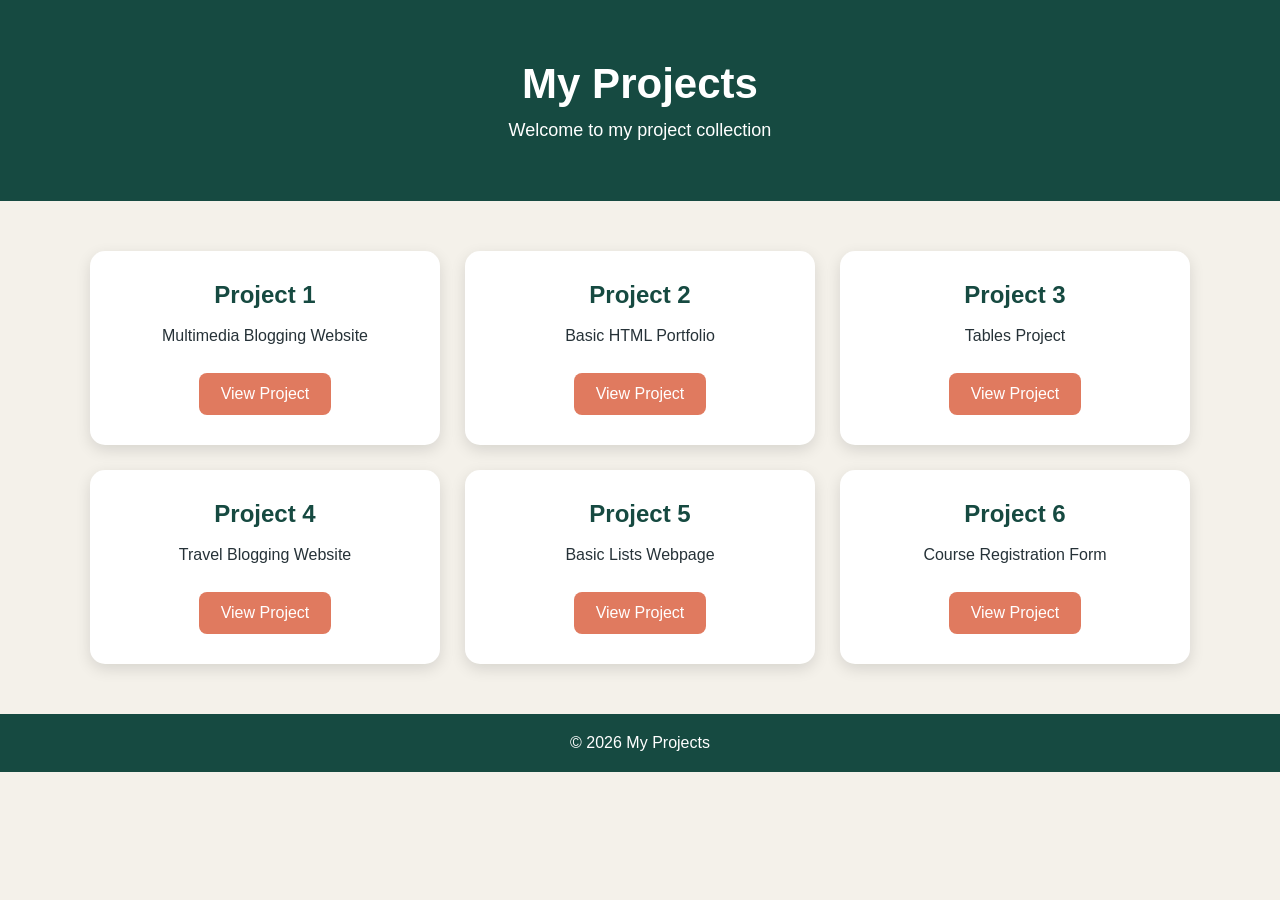
<file: index.html>
<!DOCTYPE html>
<html lang="en">
<head>
    <meta charset="UTF-8">
    <meta name="viewport" content="width=device-width, initial-scale=1.0">
    <title>My Projects</title>

    <link rel="stylesheet" href="style.css">
</head>

<body>

    <header>
        <h1>My Projects</h1>
        <p>Welcome to my project collection</p>
    </header>

    <main>

        <section class="projects">

            <div class="project-card">
                <h2>Project 1</h2>
                <p>Multimedia Blogging Website</p>
                <a href="PROJECT1/index.html">View Project</a>
            </div>

            <div class="project-card">
                <h2>Project 2</h2>
                <p>Basic HTML Portfolio</p>
                <a href="PROJECT2/index.html">View Project</a>
            </div>

            <div class="project-card">
                <h2>Project 3</h2>
                <p>Tables Project</p>
                <a href="PROJECT3/index.html">View Project</a>
            </div>

            <div class="project-card">
                <h2>Project 4</h2>
                <p>Travel Blogging Website</p>
                <a href="Project4/index.html">View Project</a>
            </div>

            <div class="project-card">
                <h2>Project 5</h2>
                <p>Basic Lists Webpage</p>
                <a href="PROJECT5/index.html">View Project</a>
            </div>

            <div class="project-card">
                <h2>Project 6</h2>
                <p>Course Registration Form</p>
                <a href="PROJECT6/index.html">View Project</a>
            </div>

        </section>

    </main>

    <footer>
        <p>© 2026 My Projects</p>
    </footer>

</body>
</html>
</file>
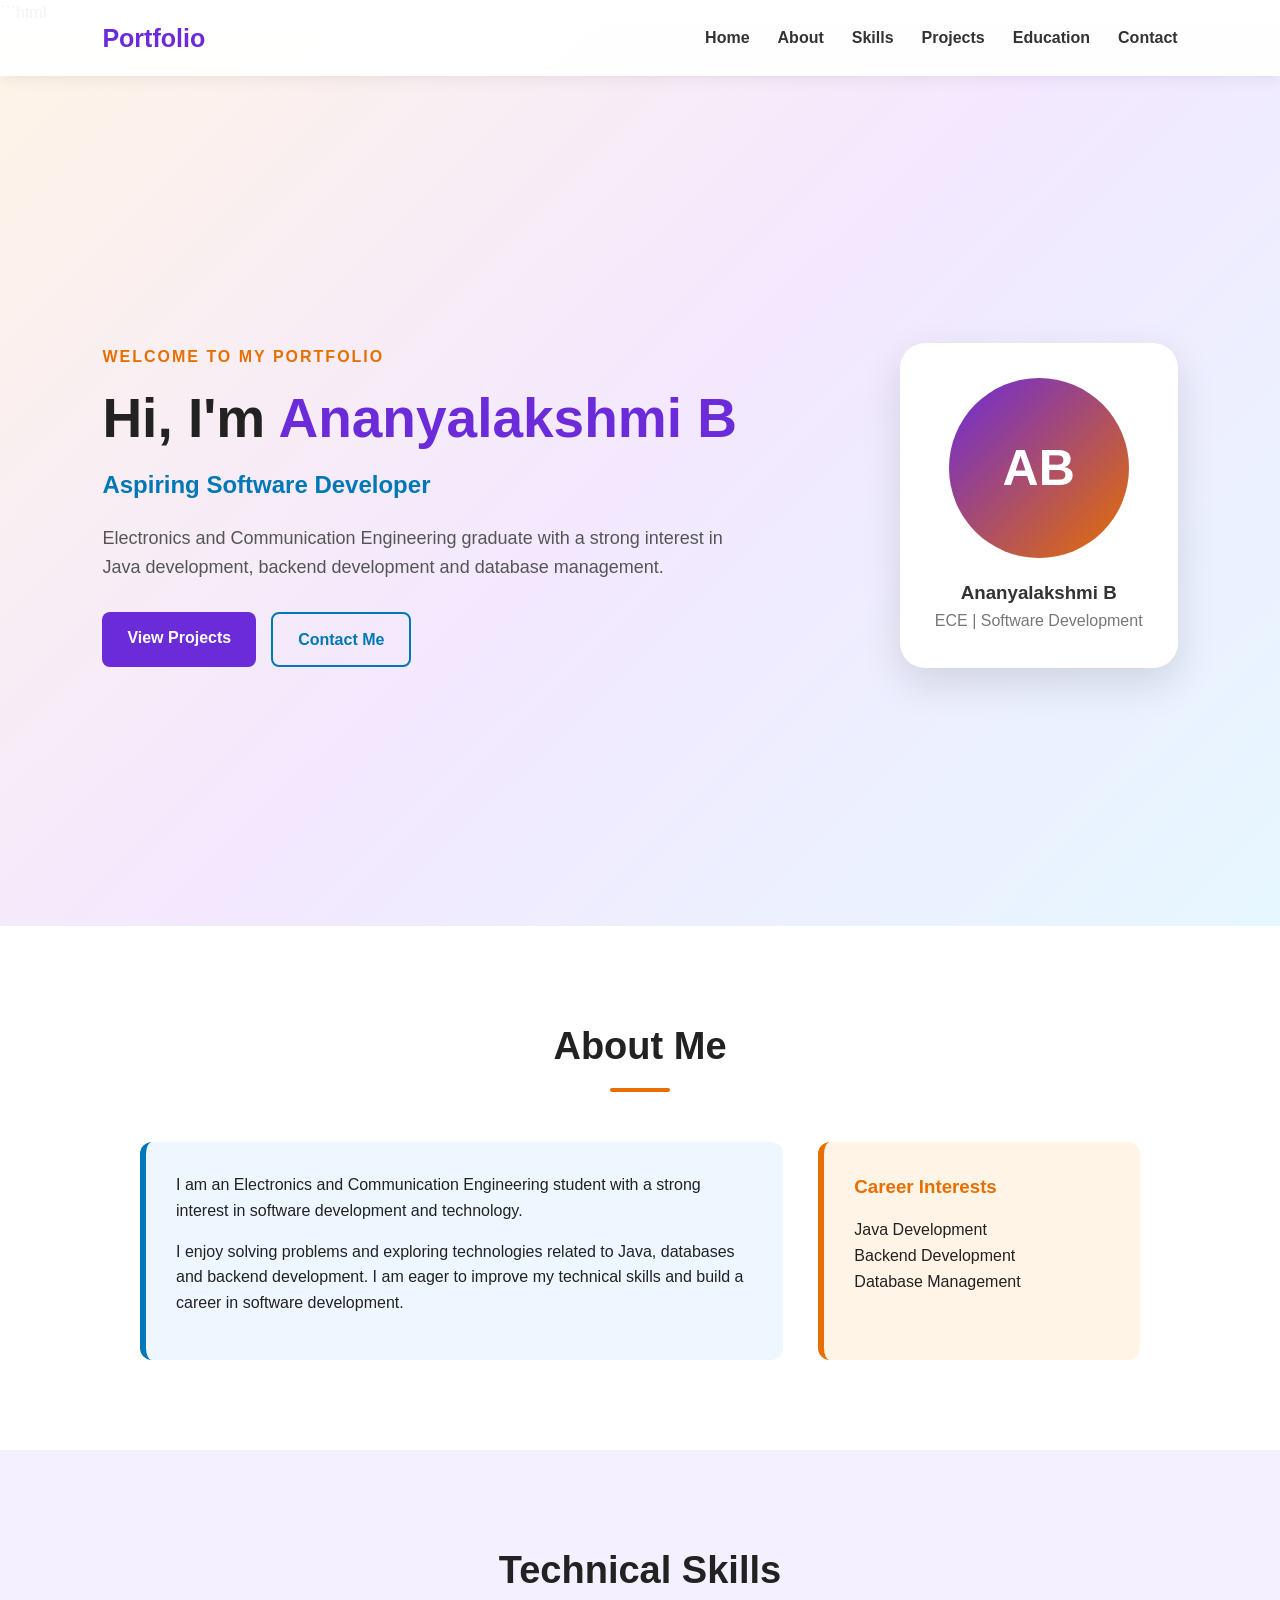
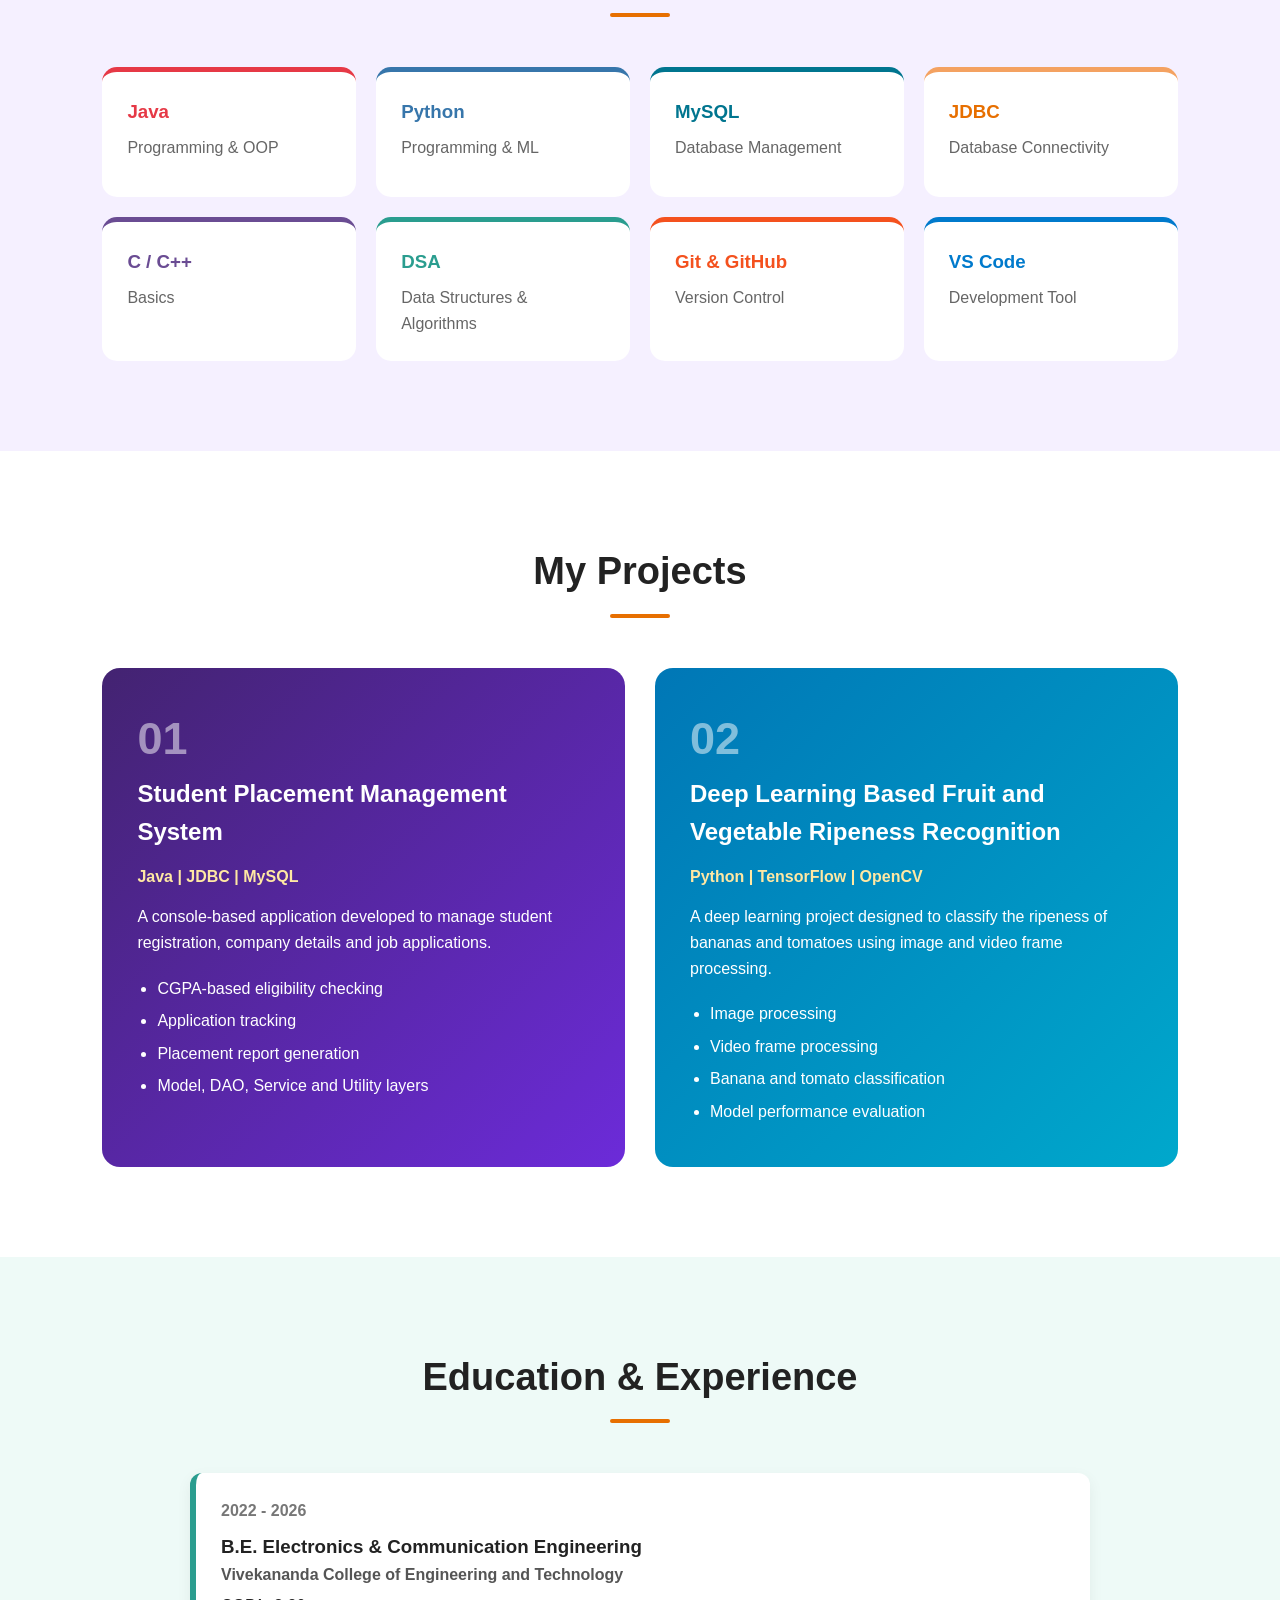
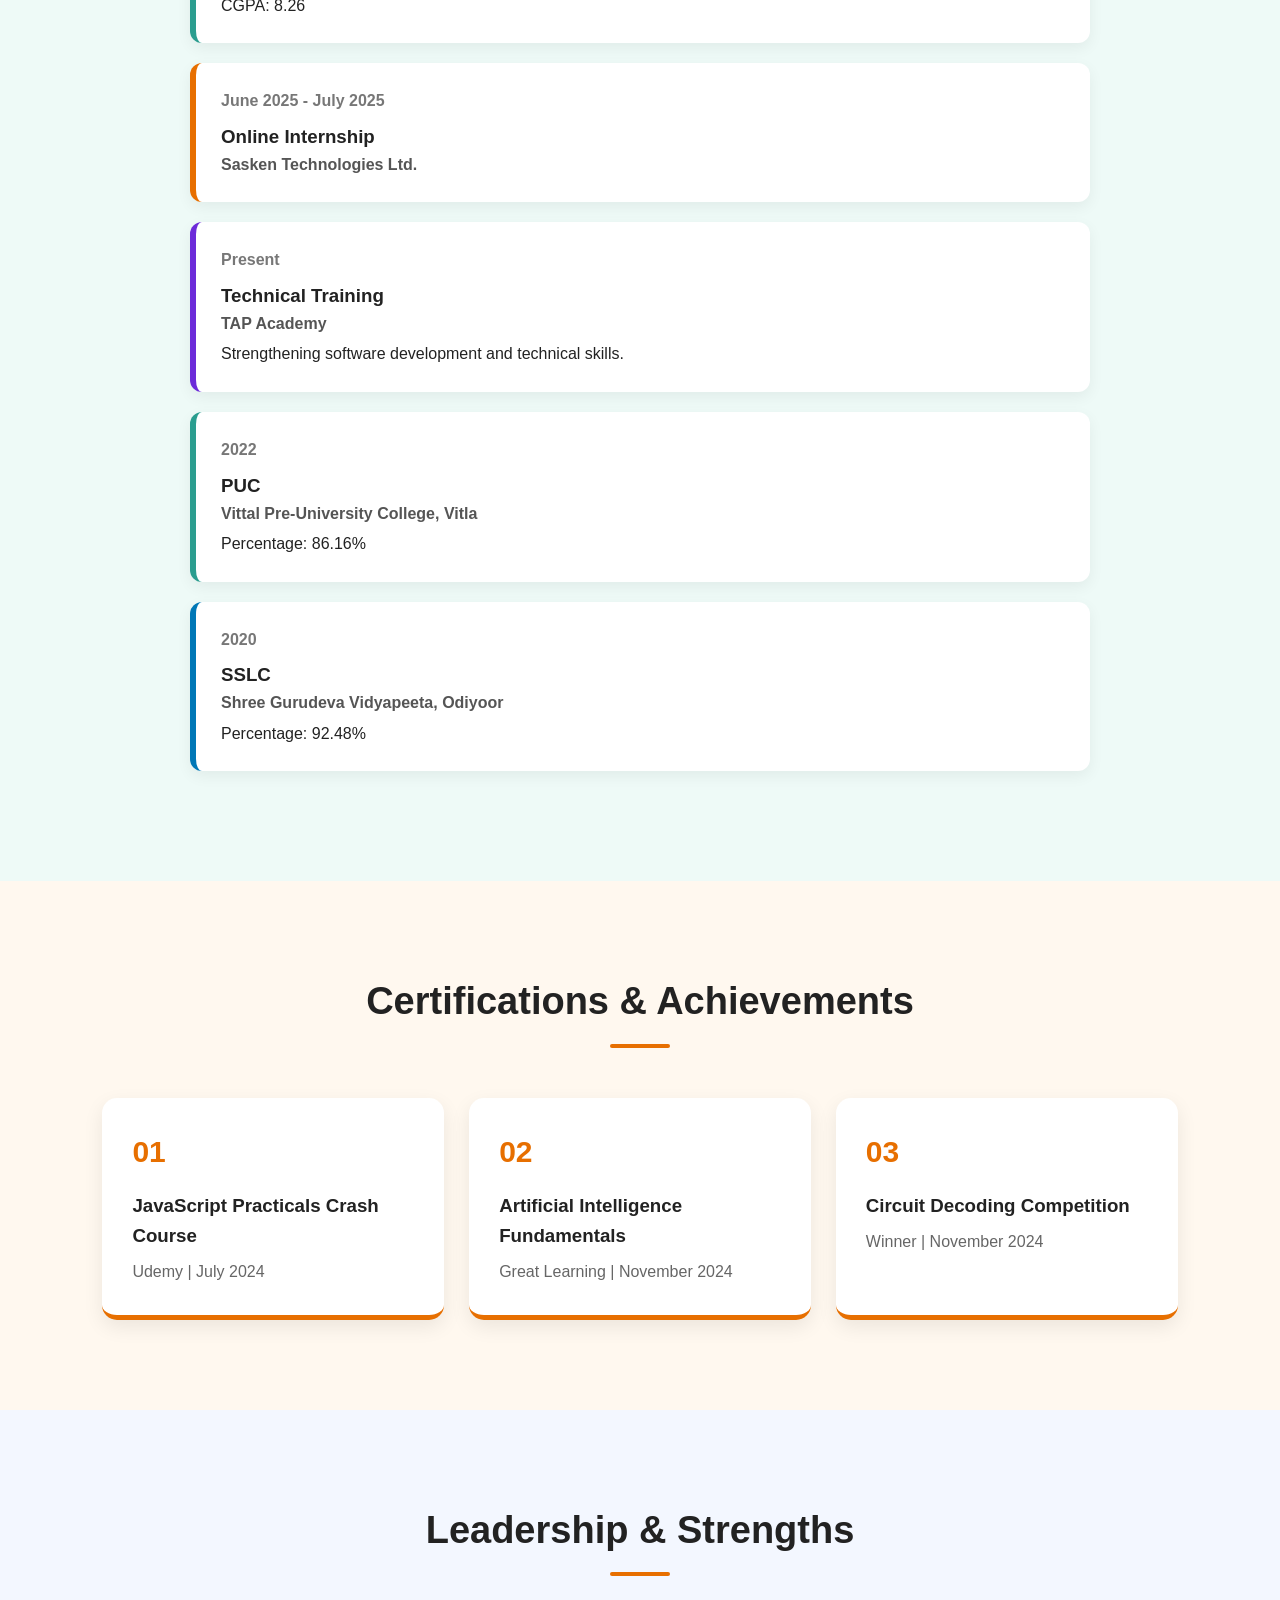
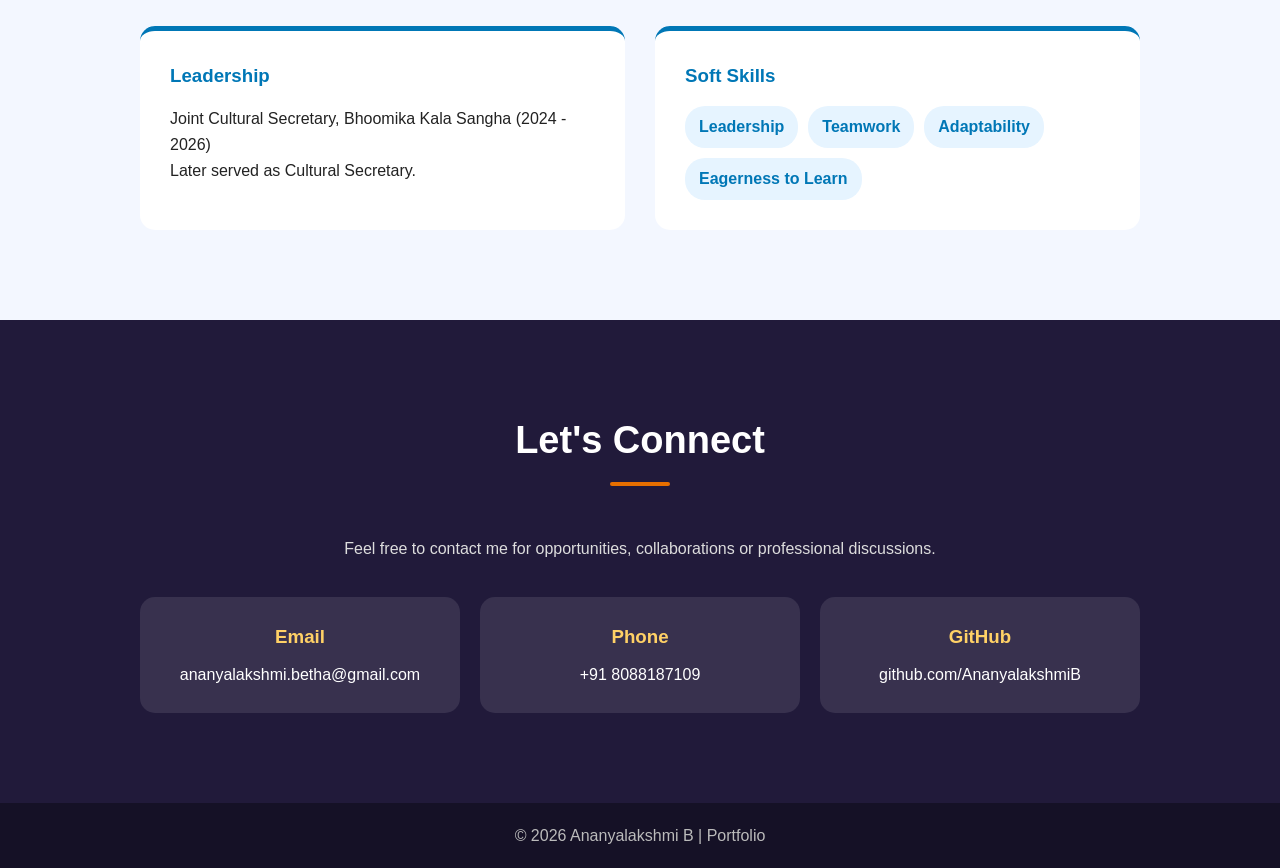
<file: PROJECT2/index.html>
```html
<!DOCTYPE html>
<html lang="en">
<head>
    <meta charset="UTF-8">
    <meta name="viewport" content="width=device-width, initial-scale=1.0">

    <title>Ananyalakshmi B | Portfolio</title>

    <!-- External CSS -->
    <link rel="stylesheet" href="styles.css">
</head>

<body>

    <!-- Navigation Bar -->
    <header>
        <nav class="navbar">
            <div class="logo">Portfolio</div>

            <ul class="nav-links">
                <li><a href="#home">Home</a></li>
                <li><a href="#about">About</a></li>
                <li><a href="#skills">Skills</a></li>
                <li><a href="#projects">Projects</a></li>
                <li><a href="#education">Education</a></li>
                <li><a href="#contact">Contact</a></li>
            </ul>
        </nav>
    </header>


    <!-- Home Section -->
    <section id="home" class="hero">

        <div class="hero-content">

            <p class="welcome">WELCOME TO MY PORTFOLIO</p>

            <h1>
                Hi, I'm <span>Ananyalakshmi B</span>
            </h1>

            <h2>Aspiring Software Developer</h2>

            <p>
                Electronics and Communication Engineering graduate with
                a strong interest in Java development, backend development
                and database management.
            </p>

            <div class="hero-buttons">
                <a href="#projects" class="btn primary-btn">View Projects</a>
                <a href="#contact" class="btn secondary-btn">Contact Me</a>
            </div>

        </div>

        <div class="profile-card">
            <div class="profile-circle">
                AB
            </div>
            <h3>Ananyalakshmi B</h3>
            <p>ECE | Software Development</p>
        </div>

    </section>


    <!-- About Section -->
    <section id="about" class="section about-section">

        <h2 class="section-title">About Me</h2>

        <div class="about-container">

            <div class="about-text">
                <p>
                    I am an Electronics and Communication Engineering student
                    with a strong interest in software development and
                    technology.
                </p>

                <p>
                    I enjoy solving problems and exploring technologies
                    related to Java, databases and backend development.
                    I am eager to improve my technical skills and build
                    a career in software development.
                </p>
            </div>

            <div class="about-box">
                <h3>Career Interests</h3>

                <p>Java Development</p>
                <p>Backend Development</p>
                <p>Database Management</p>
            </div>

        </div>

    </section>


    <!-- Skills Section -->
    <section id="skills" class="section skills-section">

        <h2 class="section-title">Technical Skills</h2>

        <div class="skills-container">

            <div class="skill-card java">
                <h3>Java</h3>
                <p>Programming & OOP</p>
            </div>

            <div class="skill-card python">
                <h3>Python</h3>
                <p>Programming & ML</p>
            </div>

            <div class="skill-card mysql">
                <h3>MySQL</h3>
                <p>Database Management</p>
            </div>

            <div class="skill-card jdbc">
                <h3>JDBC</h3>
                <p>Database Connectivity</p>
            </div>

            <div class="skill-card cpp">
                <h3>C / C++</h3>
                <p>Basics</p>
            </div>

            <div class="skill-card dsa">
                <h3>DSA</h3>
                <p>Data Structures & Algorithms</p>
            </div>

            <div class="skill-card git">
                <h3>Git & GitHub</h3>
                <p>Version Control</p>
            </div>

            <div class="skill-card vscode">
                <h3>VS Code</h3>
                <p>Development Tool</p>
            </div>

        </div>

    </section>


    <!-- Projects Section -->
    <section id="projects" class="section projects-section">

        <h2 class="section-title">My Projects</h2>

        <div class="projects-container">

            <!-- Project 1 -->
            <div class="project-card project-one">

                <div class="project-number">01</div>

                <h3>Student Placement Management System</h3>

                <p class="tech">
                    Java | JDBC | MySQL
                </p>

                <p>
                    A console-based application developed to manage
                    student registration, company details and job
                    applications.
                </p>

                <ul>
                    <li>CGPA-based eligibility checking</li>
                    <li>Application tracking</li>
                    <li>Placement report generation</li>
                    <li>Model, DAO, Service and Utility layers</li>
                </ul>

            </div>


            <!-- Project 2 -->
            <div class="project-card project-two">

                <div class="project-number">02</div>

                <h3>
                    Deep Learning Based Fruit and Vegetable
                    Ripeness Recognition
                </h3>

                <p class="tech">
                    Python | TensorFlow | OpenCV
                </p>

                <p>
                    A deep learning project designed to classify the
                    ripeness of bananas and tomatoes using image and
                    video frame processing.
                </p>

                <ul>
                    <li>Image processing</li>
                    <li>Video frame processing</li>
                    <li>Banana and tomato classification</li>
                    <li>Model performance evaluation</li>
                </ul>

            </div>

        </div>

    </section>


    <!-- Education & Experience -->
    <section id="education" class="section education-section">

        <h2 class="section-title">Education & Experience</h2>

        <div class="timeline">

            <div class="timeline-item education">
                <span>2022 - 2026</span>
                <h3>B.E. Electronics & Communication Engineering</h3>
                <h4>Vivekananda College of Engineering and Technology</h4>
                <p>CGPA: 8.26</p>
            </div>

            <div class="timeline-item internship">
                <span>June 2025 - July 2025</span>
                <h3>Online Internship</h3>
                <h4>Sasken Technologies Ltd.</h4>
            </div>

            <div class="timeline-item training">
                <span>Present</span>
                <h3>Technical Training</h3>
                <h4>TAP Academy</h4>
                <p>
                    Strengthening software development and technical skills.
                </p>
            </div>

            <div class="timeline-item education">
                <span>2022</span>
                <h3>PUC</h3>
                <h4>Vittal Pre-University College, Vitla</h4>
                <p>Percentage: 86.16%</p>
            </div>

            <div class="timeline-item school">
                <span>2020</span>
                <h3>SSLC</h3>
                <h4>Shree Gurudeva Vidyapeeta, Odiyoor</h4>
                <p>Percentage: 92.48%</p>
            </div>

        </div>

    </section>


    <!-- Certifications -->
    <section class="section certifications-section">

        <h2 class="section-title">Certifications & Achievements</h2>

        <div class="cert-container">

            <div class="cert-card">
                <span>01</span>
                <h3>JavaScript Practicals Crash Course</h3>
                <p>Udemy | July 2024</p>
            </div>

            <div class="cert-card">
                <span>02</span>
                <h3>Artificial Intelligence Fundamentals</h3>
                <p>Great Learning | November 2024</p>
            </div>

            <div class="cert-card">
                <span>03</span>
                <h3>Circuit Decoding Competition</h3>
                <p>Winner | November 2024</p>
            </div>

        </div>

    </section>


    <!-- Leadership -->
    <section class="section leadership-section">

        <h2 class="section-title">Leadership & Strengths</h2>

        <div class="leadership-container">

            <div class="leadership-box">
                <h3>Leadership</h3>
                <p>
                    Joint Cultural Secretary, Bhoomika Kala Sangha
                    (2024 - 2026)
                </p>
                <p>
                    Later served as Cultural Secretary.
                </p>
            </div>

            <div class="leadership-box">
                <h3>Soft Skills</h3>

                <div class="soft-skills">
                    <span>Leadership</span>
                    <span>Teamwork</span>
                    <span>Adaptability</span>
                    <span>Eagerness to Learn</span>
                </div>
            </div>

        </div>

    </section>


    <!-- Contact -->
    <section id="contact" class="section contact-section">

        <h2 class="section-title">Let's Connect</h2>

        <p>
            Feel free to contact me for opportunities, collaborations
            or professional discussions.
        </p>

        <div class="contact-container">

            <div class="contact-card">
                <h3>Email</h3>
                <a href="mailto:ananyalakshmi.betha@gmail.com">
                    ananyalakshmi.betha@gmail.com
                </a>
            </div>

            <div class="contact-card">
                <h3>Phone</h3>
                <a href="tel:+918088187109">
                    +91 8088187109
                </a>
            </div>

            <div class="contact-card">
                <h3>GitHub</h3>
                <a href="https://github.com/AnanyalakshmiB" target="_blank">
                    github.com/AnanyalakshmiB
                </a>
            </div>

        </div>

    </section>


    <!-- Footer -->
    <footer>
        <p>
            © 2026 Ananyalakshmi B | Portfolio
        </p>
    </footer>

</body>
</html>
</file>
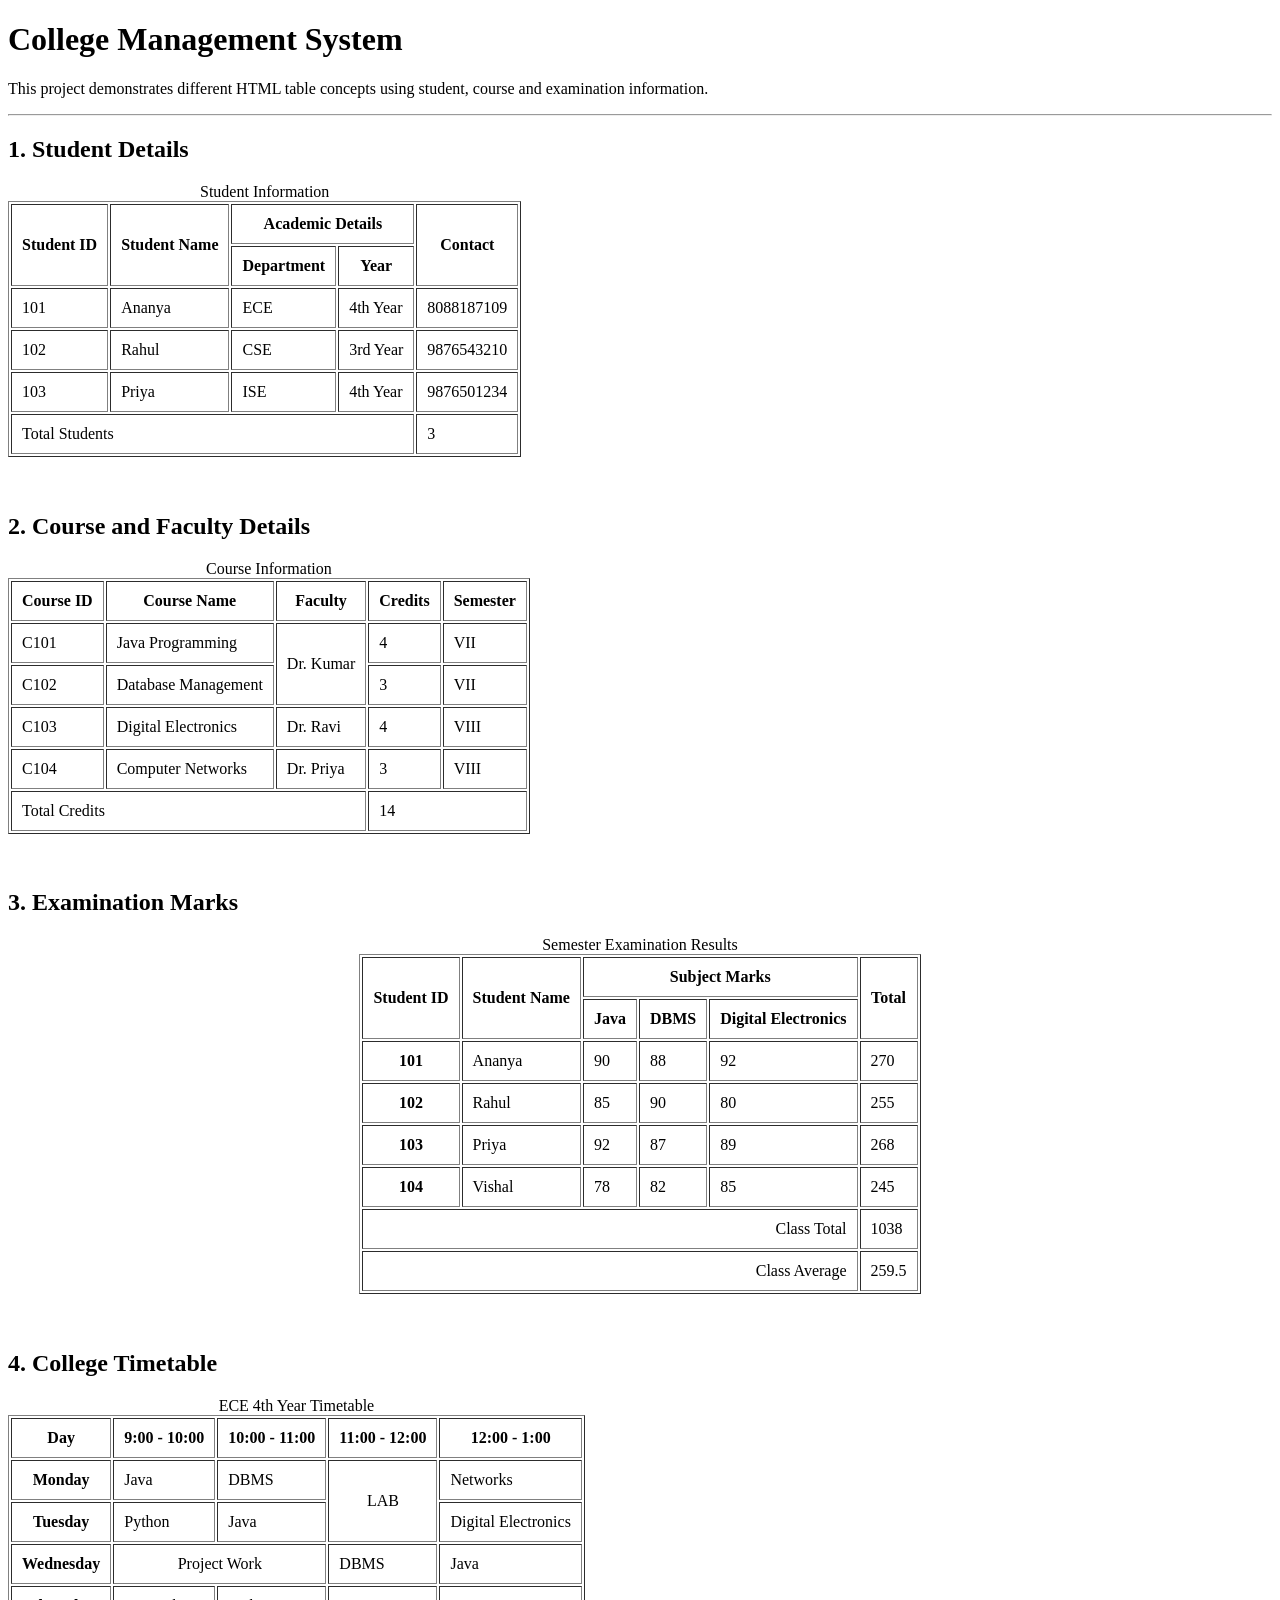
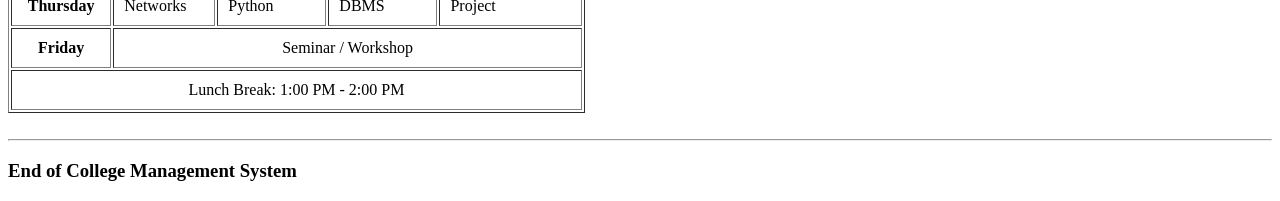
<file: PROJECT3/index.html>
<!DOCTYPE html>
<html>

<head>
    <title>College Management System</title>
</head>

<body>

    <h1>College Management System</h1>

    <p>
        This project demonstrates different HTML table concepts
        using student, course and examination information.
    </p>

    <hr>


    <!-- ================================================= -->
    <!-- TABLE 1 : STUDENT DETAILS -->
    <!-- ================================================= -->

    <h2>1. Student Details</h2>

    <table border="1" cellpadding="10" cellspacing="2">

        <caption>
            Student Information
        </caption>

        <thead>

            <tr>
                <th rowspan="2">Student ID</th>
                <th rowspan="2">Student Name</th>
                <th colspan="2">Academic Details</th>
                <th rowspan="2">Contact</th>
            </tr>

            <tr>
                <th>Department</th>
                <th>Year</th>
            </tr>

        </thead>


        <tbody>

            <tr>
                <td>101</td>
                <td>Ananya</td>
                <td>ECE</td>
                <td>4th Year</td>
                <td>8088187109</td>
            </tr>

            <tr>
                <td>102</td>
                <td>Rahul</td>
                <td>CSE</td>
                <td>3rd Year</td>
                <td>9876543210</td>
            </tr>

            <tr>
                <td>103</td>
                <td>Priya</td>
                <td>ISE</td>
                <td>4th Year</td>
                <td>9876501234</td>
            </tr>

        </tbody>


        <tfoot>

            <tr>
                <td colspan="4">
                    Total Students
                </td>

                <td>3</td>
            </tr>

        </tfoot>

    </table>


    <br><br>


    <!-- ================================================= -->
    <!-- TABLE 2 : COURSE AND FACULTY -->
    <!-- ================================================= -->

    <h2>2. Course and Faculty Details</h2>

    <table border="1" cellpadding="10" cellspacing="2">

        <caption>
            Course Information
        </caption>


        <thead>

            <tr>

                <th scope="col">Course ID</th>

                <th scope="col">Course Name</th>

                <th scope="col">Faculty</th>

                <th scope="col">Credits</th>

                <th scope="col">Semester</th>

            </tr>

        </thead>


        <tbody>

            <tr>

                <td>C101</td>

                <td>Java Programming</td>

                <td rowspan="2">
                    Dr. Kumar
                </td>

                <td>4</td>

                <td>VII</td>

            </tr>


            <tr>

                <td>C102</td>

                <td>Database Management</td>

                <td>3</td>

                <td>VII</td>

            </tr>


            <tr>

                <td>C103</td>

                <td>Digital Electronics</td>

                <td>Dr. Ravi</td>

                <td>4</td>

                <td>VIII</td>

            </tr>


            <tr>

                <td>C104</td>

                <td>Computer Networks</td>

                <td>Dr. Priya</td>

                <td>3</td>

                <td>VIII</td>

            </tr>

        </tbody>


        <tfoot>

            <tr>

                <td colspan="3">
                    Total Credits
                </td>

                <td colspan="2">
                    14
                </td>

            </tr>

        </tfoot>

    </table>


    <br><br>


    <!-- ================================================= -->
    <!-- TABLE 3 : EXAMINATION MARKS -->
    <!-- ================================================= -->

    <h2>3. Examination Marks</h2>


    <table border="1"
           cellpadding="10"
           cellspacing="2"
           align="center">


        <caption>
            Semester Examination Results
        </caption>


        <thead>

            <tr>

                <th rowspan="2">Student ID</th>

                <th rowspan="2">Student Name</th>

                <th colspan="3">
                    Subject Marks
                </th>

                <th rowspan="2">
                    Total
                </th>

            </tr>


            <tr>

                <th>Java</th>

                <th>DBMS</th>

                <th>Digital Electronics</th>

            </tr>

        </thead>


        <tbody>

            <tr>

                <th scope="row">101</th>

                <td>Ananya</td>

                <td>90</td>

                <td>88</td>

                <td>92</td>

                <td>270</td>

            </tr>


            <tr>

                <th scope="row">102</th>

                <td>Rahul</td>

                <td>85</td>

                <td>90</td>

                <td>80</td>

                <td>255</td>

            </tr>


            <tr>

                <th scope="row">103</th>

                <td>Priya</td>

                <td>92</td>

                <td>87</td>

                <td>89</td>

                <td>268</td>

            </tr>


            <tr>

                <th scope="row">104</th>

                <td>Vishal</td>

                <td>78</td>

                <td>82</td>

                <td>85</td>

                <td>245</td>

            </tr>

        </tbody>


        <tfoot>

            <tr>

                <td colspan="5" align="right">
                    Class Total
                </td>

                <td>
                    1038
                </td>

            </tr>

            <tr>

                <td colspan="5" align="right">
                    Class Average
                </td>

                <td>
                    259.5
                </td>

            </tr>

        </tfoot>

    </table>


    <br><br>


    <!-- ================================================= -->
    <!-- TABLE 4 : TIMETABLE -->
    <!-- ================================================= -->

    <h2>4. College Timetable</h2>


    <table border="1"
           cellpadding="10"
           cellspacing="2">


        <caption>
            ECE 4th Year Timetable
        </caption>


        <thead>

            <tr>

                <th>Day</th>

                <th>9:00 - 10:00</th>

                <th>10:00 - 11:00</th>

                <th>11:00 - 12:00</th>

                <th>12:00 - 1:00</th>

            </tr>

        </thead>


        <tbody>

            <tr>

                <th scope="row">Monday</th>

                <td>Java</td>

                <td>DBMS</td>

                <td rowspan="2" align="center">
                    LAB
                </td>

                <td>Networks</td>

            </tr>


            <tr>

                <th scope="row">Tuesday</th>

                <td>Python</td>

                <td>Java</td>

                <td>Digital Electronics</td>

            </tr>


            <tr>

                <th scope="row">Wednesday</th>

                <td colspan="2" align="center">
                    Project Work
                </td>

                <td>DBMS</td>

                <td>Java</td>

            </tr>


            <tr>

                <th scope="row">Thursday</th>

                <td>Networks</td>

                <td>Python</td>

                <td>DBMS</td>

                <td>Project</td>

            </tr>


            <tr>

                <th scope="row">Friday</th>

                <td colspan="4" align="center">
                    Seminar / Workshop
                </td>

            </tr>

        </tbody>


        <tfoot>

            <tr>

                <td colspan="5" align="center">
                    Lunch Break: 1:00 PM - 2:00 PM
                </td>

            </tr>

        </tfoot>

    </table>


    <br>

    <hr>

    <h3>End of College Management System</h3>

</body>

</html>
</file>
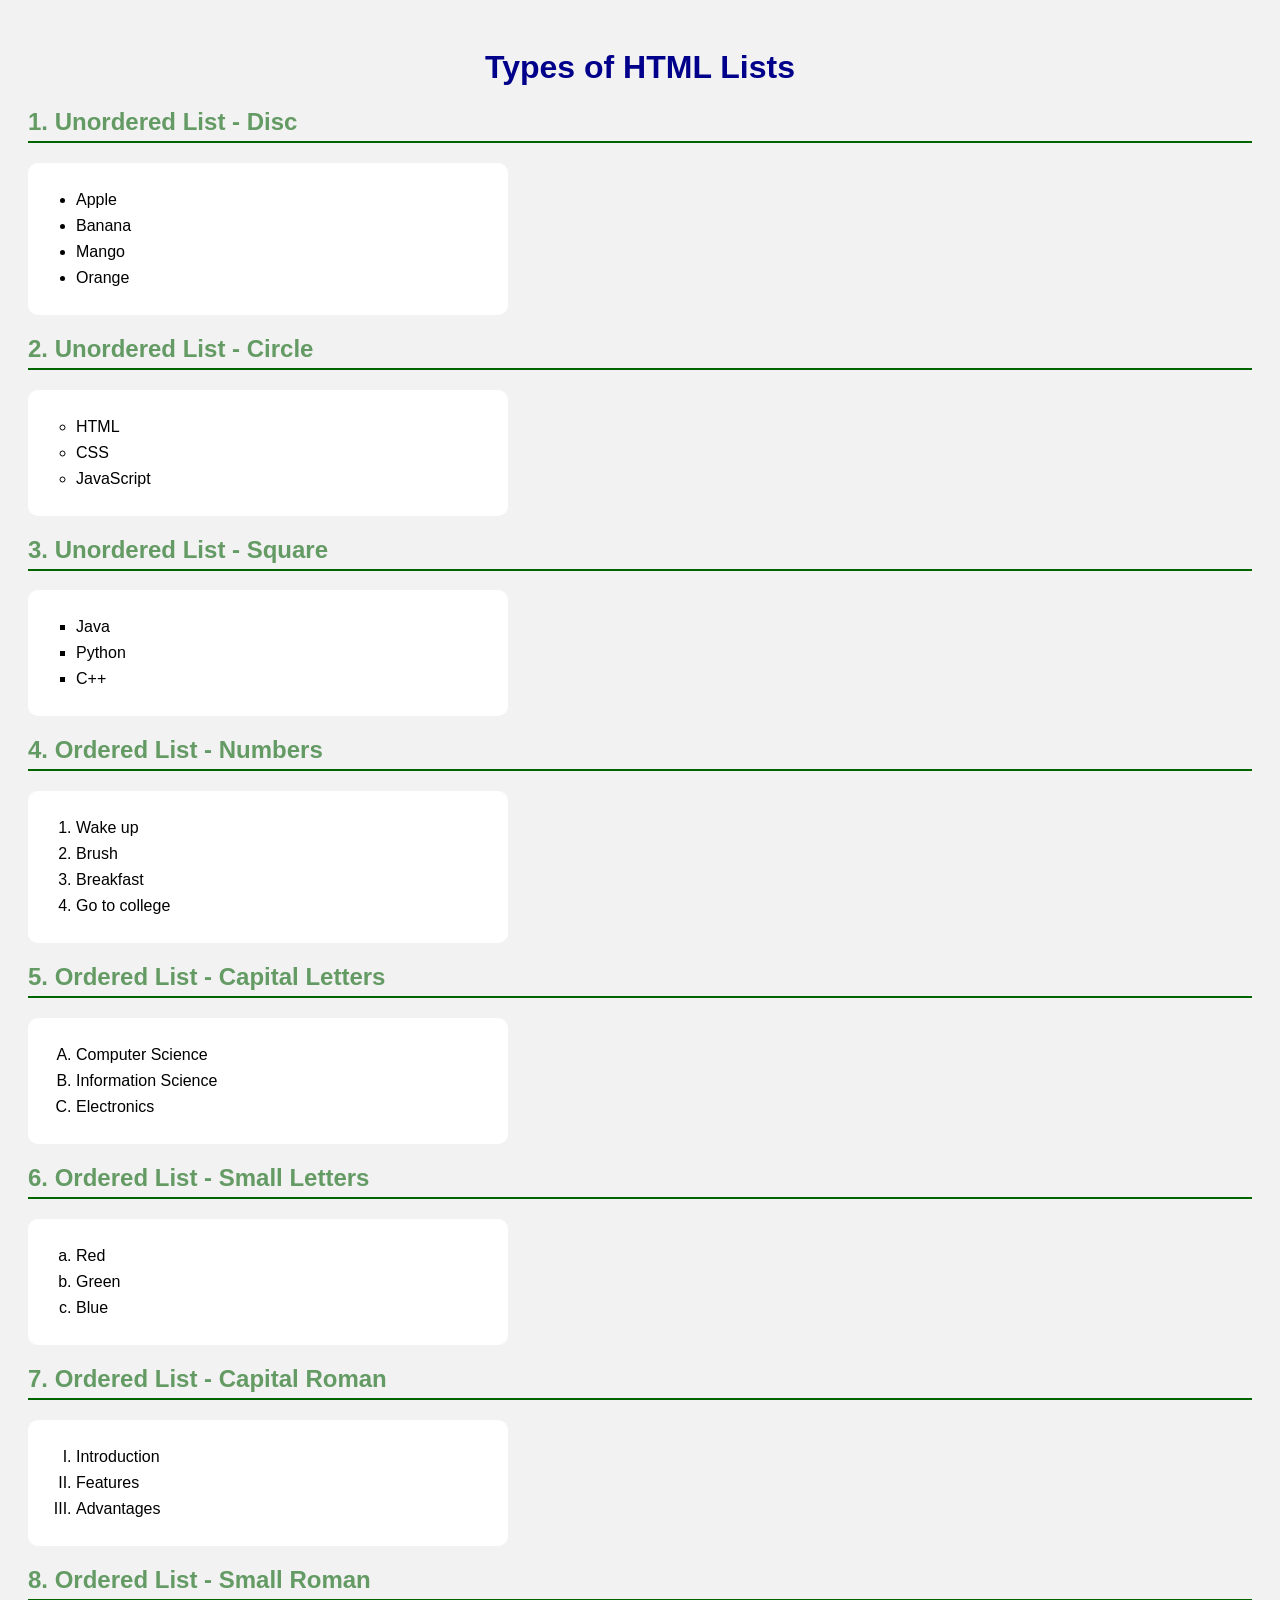
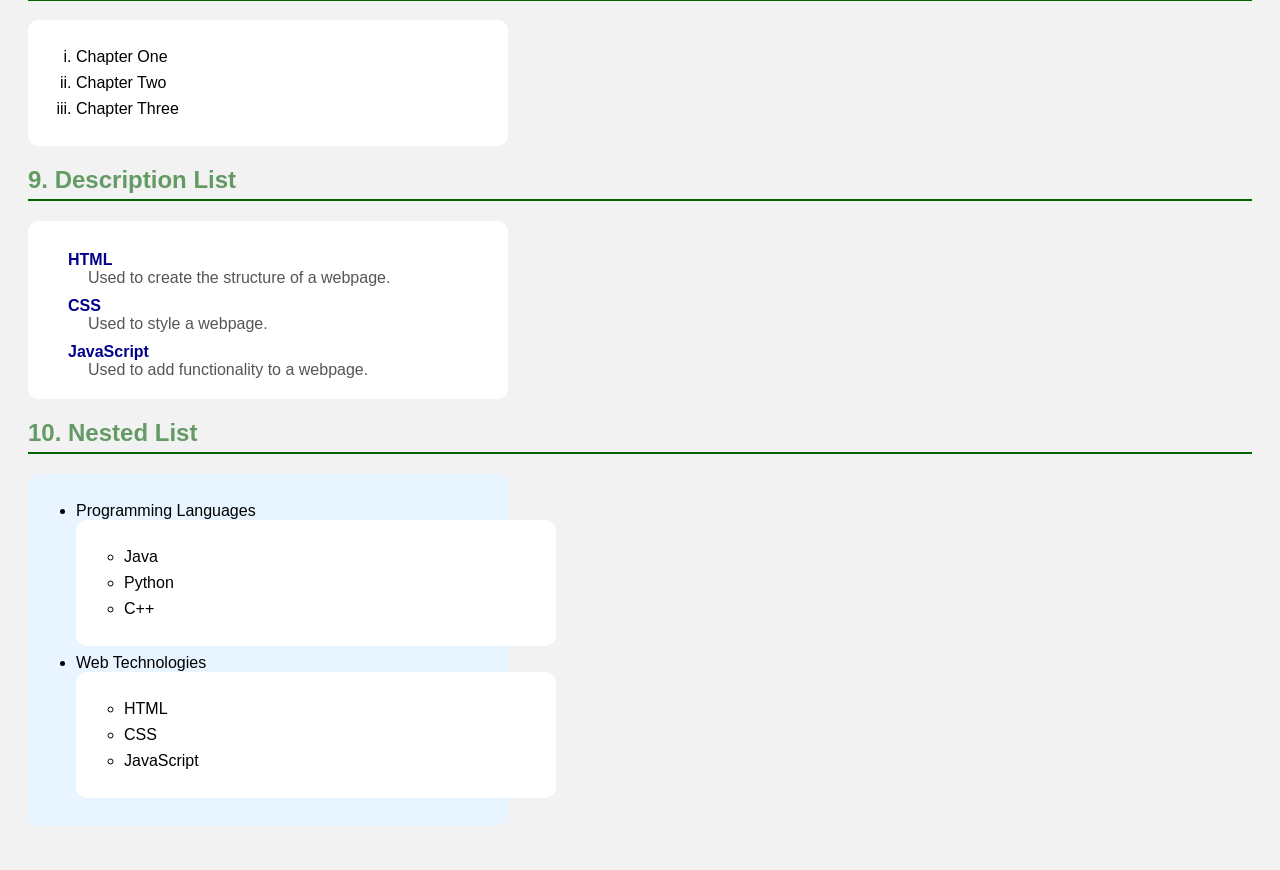
<file: PROJECT5/index.html>
<!DOCTYPE html>
<html>
<head>
    <title>HTML Lists with Internal CSS</title>

    <style>
        body {
            font-family: Arial, sans-serif;
            background-color: #f2f2f2;
            padding: 20px;
        }

        h1 {
            text-align: center;
            color: darkblue;
        }

        h2 {
            color: rgb(100, 155, 100);
            border-bottom: 2px solid darkgreen;
            padding-bottom: 5px;
        }

        ul, ol, dl {
            background-color: white;
            padding: 20px 40px;
            width: 400px;
            border-radius: 10px;
        }

        li {
            margin: 8px;
        }

        /* Unordered list styles */
        .disc {
            list-style-type: disc;
        }

        .circle {
            list-style-type: circle;
        }

        .square {
            list-style-type: square;
        }

        /* Description list */
        dt {
            font-weight: bold;
            color: darkblue;
            margin-top: 10px;
        }

        dd {
            margin-left: 20px;
            color: #555;
        }

        /* Nested list */
        .nested {
            background-color: #e8f4ff;
        }
    </style>
</head>

<body>

    <h1>Types of HTML Lists</h1>

    <!-- 1. Unordered List -->
    <h2>1. Unordered List - Disc</h2>

    <ul class="disc">
        <li>Apple</li>
        <li>Banana</li>
        <li>Mango</li>
        <li>Orange</li>
    </ul>


    <!-- 2. Unordered List - Circle -->
    <h2>2. Unordered List - Circle</h2>

    <ul class="circle">
        <li>HTML</li>
        <li>CSS</li>
        <li>JavaScript</li>
    </ul>


    <!-- 3. Unordered List - Square -->
    <h2>3. Unordered List - Square</h2>

    <ul class="square">
        <li>Java</li>
        <li>Python</li>
        <li>C++</li>
    </ul>


    <!-- 4. Ordered List - Numbers -->
    <h2>4. Ordered List - Numbers</h2>

    <ol type="1">
        <li>Wake up</li>
        <li>Brush</li>
        <li>Breakfast</li>
        <li>Go to college</li>
    </ol>


    <!-- 5. Ordered List - Capital Letters -->
    <h2>5. Ordered List - Capital Letters</h2>

    <ol type="A">
        <li>Computer Science</li>
        <li>Information Science</li>
        <li>Electronics</li>
    </ol>


    <!-- 6. Ordered List - Small Letters -->
    <h2>6. Ordered List - Small Letters</h2>

    <ol type="a">
        <li>Red</li>
        <li>Green</li>
        <li>Blue</li>
    </ol>


    <!-- 7. Ordered List - Capital Roman -->
    <h2>7. Ordered List - Capital Roman</h2>

    <ol type="I">
        <li>Introduction</li>
        <li>Features</li>
        <li>Advantages</li>
    </ol>


    <!-- 8. Ordered List - Small Roman -->
    <h2>8. Ordered List - Small Roman</h2>

    <ol type="i">
        <li>Chapter One</li>
        <li>Chapter Two</li>
        <li>Chapter Three</li>
    </ol>


    <!-- 9. Description List -->
    <h2>9. Description List</h2>

    <dl>
        <dt>HTML</dt>
        <dd>Used to create the structure of a webpage.</dd>

        <dt>CSS</dt>
        <dd>Used to style a webpage.</dd>

        <dt>JavaScript</dt>
        <dd>Used to add functionality to a webpage.</dd>
    </dl>


    <!-- 10. Nested List -->
    <h2>10. Nested List</h2>

    <ul class="nested">
        <li>Programming Languages
            <ul>
                <li>Java</li>
                <li>Python</li>
                <li>C++</li>
            </ul>
        </li>

        <li>Web Technologies
            <ul>
                <li>HTML</li>
                <li>CSS</li>
                <li>JavaScript</li>
            </ul>
        </li>
    </ul>

</body>
</html>
</file>
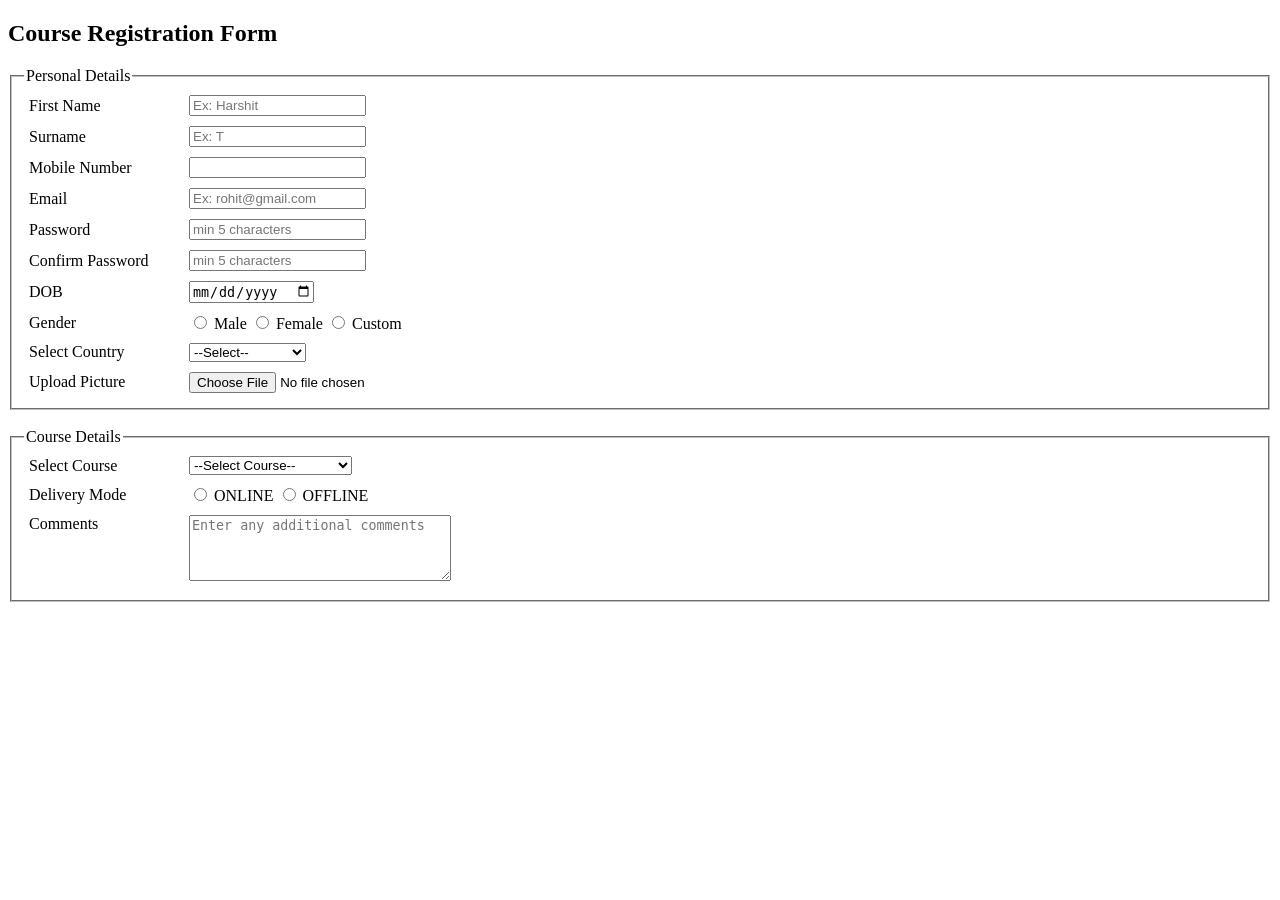
<file: PROJECT6/index.html>
<!DOCTYPE html>
<html lang="en">
<head>
    <meta charset="UTF-8">
    <meta name="viewport" content="width=device-width, initial-scale=1.0">
    <title>Course Registration Form</title>
</head>
<body>

    <h2>Course Registration Form</h2>

    <form action="#" method="POST">
        
        <!-- Personal Details Section -->
        <fieldset>
            <legend>Personal Details</legend>
            <table cellpadding="5" cellspacing="0">
                <tr>
                    <td width="150"><label for="firstName">First Name</label></td>
                    <td><input type="text" id="firstName" name="firstName" placeholder="Ex: Harshit"></td>
                </tr>
                <tr>
                    <td><label for="surname">Surname</label></td>
                    <td><input type="text" id="surname" name="surname" placeholder="Ex: T"></td>
                </tr>
                <tr>
                    <td><label for="mobile">Mobile Number</label></td>
                    <td><input type="text" id="mobile" name="mobile"></td>
                </tr>
                <tr>
                    <td><label for="email">Email</label></td>
                    <td><input type="email" id="email" name="email" placeholder="Ex: rohit@gmail.com"></td>
                </tr>
                <tr>
                    <td><label for="password">Password</label></td>
                    <td><input type="password" id="password" name="password" placeholder="min 5 characters"></td>
                </tr>
                <tr>
                    <td><label for="confirmPassword">Confirm Password</label></td>
                    <td><input type="password" id="confirmPassword" name="confirmPassword" placeholder="min 5 characters"></td>
                </tr>
                <tr>
                    <td><label for="dob">DOB</label></td>
                    <td><input type="date" id="dob" name="dob"></td>
                </tr>
                <tr>
                    <td>Gender</td>
                    <td>
                        <input type="radio" id="male" name="gender" value="male"> <label for="male">Male</label>
                        <input type="radio" id="female" name="gender" value="female"> <label for="female">Female</label>
                        <input type="radio" id="custom" name="gender" value="custom"> <label for="custom">Custom</label>
                    </td>
                </tr>
                <tr>
                    <td><label for="country">Select Country</label></td>
                    <td>
                        <select id="country" name="country">
                            <option value="">--Select--</option>
                            <option value="in">India</option>
                            <option value="us">United States</option>
                            <option value="uk">United Kingdom</option>
                        </select>
                    </td>
                </tr>
                <tr>
                    <td><label for="picture">Upload Picture</label></td>
                    <td><input type="file" id="picture" name="picture"></td>
                </tr>
            </table>
        </fieldset>

        <br>

        <!-- Course Details Section -->
        <fieldset>
            <legend>Course Details</legend>
            <table cellpadding="5" cellspacing="0">
                <tr>
                    <td width="150"><label for="course">Select Course</label></td>
                    <td>
                        <select id="course" name="course">
                            <option value="">--Select Course--</option>
                            <option value="html">HTML & CSS</option>
                            <option value="js">JavaScript</option>
                            <option value="fullstack">Full Stack Development</option>
                        </select>
                    </td>
                </tr>
                <tr>
                    <td>Delivery Mode</td>
                    <td>
                        <input type="radio" id="online" name="delivery" value="online"> <label for="online">ONLINE</label>
                        <input type="radio" id="offline" name="delivery" value="offline"> <label for="offline">OFFLINE</label>
                    </td>
                </tr>
                <tr>
                    <td valign="top"><label for="comments">Comments</label></td>
                    <td>
                        <textarea id="comments" name="comments" rows="4" cols="30" placeholder="Enter any additional comments"></textarea>
                    </td>
                </tr>
            </table>
        </fieldset>

    </form>

</body>
</html>
</file>
<file: style.css>
* {
    margin: 0;
    padding: 0;
    box-sizing: border-box;
}

body {
    font-family: Arial, sans-serif;
    background-color: #f4f1ea;
    color: #263238;
}

header {
    background-color: #164a41;
    color: white;
    text-align: center;
    padding: 60px 20px;
}

header h1 {
    font-size: 42px;
    margin-bottom: 12px;
}

header p {
    font-size: 18px;
}

.projects {
    width: 90%;
    max-width: 1100px;
    margin: 50px auto;
    display: grid;
    grid-template-columns: repeat(3, 1fr);
    gap: 25px;
}

.project-card {
    background-color: white;
    padding: 30px;
    border-radius: 15px;
    text-align: center;
    box-shadow: 0 5px 15px rgba(0, 0, 0, 0.12);
    transition: 0.3s;
}

.project-card:hover {
    transform: translateY(-8px);
}

.project-card h2 {
    color: #164a41;
    margin-bottom: 15px;
}

.project-card p {
    margin-bottom: 25px;
    line-height: 1.5;
}

.project-card a {
    display: inline-block;
    text-decoration: none;
    background-color: #e07a5f;
    color: white;
    padding: 12px 22px;
    border-radius: 8px;
}

.project-card a:hover {
    background-color: #c95d45;
}

footer {
    text-align: center;
    background-color: #164a41;
    color: white;
    padding: 20px;
    margin-top: 40px;
}

@media (max-width: 800px) {
    .projects {
        grid-template-columns: repeat(2, 1fr);
    }
}

@media (max-width: 500px) {
    .projects {
        grid-template-columns: 1fr;
    }
}
</file>
<file: PROJECT2/styles.css>
/* =========================
   BASIC RESET
========================= */

* {
    margin: 0;
    padding: 0;
    box-sizing: border-box;
}

html {
    scroll-behavior: smooth;
}

body {
    font-family: Arial, Helvetica, sans-serif;
    line-height: 1.6;
    background: #f8f9fc;
    color: #222;
}


/* =========================
   NAVIGATION
========================= */

header {
    position: fixed;
    width: 100%;
    top: 0;
    z-index: 1000;
}

.navbar {
    display: flex;
    justify-content: space-between;
    align-items: center;
    padding: 18px 8%;
    background: rgba(255, 255, 255, 0.95);
    box-shadow: 0 2px 15px rgba(0, 0, 0, 0.08);
}

.logo {
    font-size: 25px;
    font-weight: bold;
    color: #6c2bd9;
}

.nav-links {
    display: flex;
    list-style: none;
    gap: 28px;
}

.nav-links a {
    text-decoration: none;
    color: #333;
    font-weight: 600;
    transition: 0.3s;
}

.nav-links a:hover {
    color: #6c2bd9;
}


/* =========================
   HERO
========================= */

.hero {
    min-height: 100vh;
    padding: 130px 8% 70px;

    display: flex;
    justify-content: space-between;
    align-items: center;
    gap: 50px;

    background: linear-gradient(
        135deg,
        #fff4e6,
        #f3e8ff,
        #e6f7ff
    );
}

.hero-content {
    max-width: 650px;
}

.welcome {
    color: #e76f00;
    font-weight: bold;
    letter-spacing: 2px;
    margin-bottom: 15px;
}

.hero h1 {
    font-size: 55px;
    line-height: 1.2;
    margin-bottom: 15px;
}

.hero h1 span {
    color: #6c2bd9;
}

.hero h2 {
    color: #0077b6;
    margin-bottom: 20px;
}

.hero-content > p:not(.welcome) {
    font-size: 18px;
    color: #555;
}

.hero-buttons {
    margin-top: 30px;
    display: flex;
    gap: 15px;
}

.btn {
    display: inline-block;
    padding: 13px 25px;
    border-radius: 8px;
    text-decoration: none;
    font-weight: bold;
    transition: 0.3s;
}

.primary-btn {
    background: #6c2bd9;
    color: white;
}

.primary-btn:hover {
    background: #4c1d95;
}

.secondary-btn {
    border: 2px solid #0077b6;
    color: #0077b6;
}

.secondary-btn:hover {
    background: #0077b6;
    color: white;
}


/* PROFILE */

.profile-card {
    text-align: center;
    padding: 35px;
    border-radius: 25px;
    background: white;
    box-shadow: 0 15px 40px rgba(0, 0, 0, 0.12);
}

.profile-circle {
    width: 180px;
    height: 180px;
    margin: auto auto 20px;

    display: flex;
    justify-content: center;
    align-items: center;

    border-radius: 50%;

    background: linear-gradient(
        135deg,
        #6c2bd9,
        #e76f00
    );

    color: white;
    font-size: 50px;
    font-weight: bold;
}

.profile-card h3 {
    color: #333;
}

.profile-card p {
    color: #777;
}


/* =========================
   COMMON SECTION
========================= */

.section {
    padding: 90px 8%;
}

.section-title {
    text-align: center;
    font-size: 38px;
    margin-bottom: 50px;
    color: #222;
}

.section-title::after {
    content: "";
    display: block;
    width: 60px;
    height: 4px;
    margin: 12px auto;

    background: #e76f00;
    border-radius: 10px;
}


/* =========================
   ABOUT
========================= */

.about-section {
    background: #ffffff;
}

.about-container {
    max-width: 1000px;
    margin: auto;

    display: grid;
    grid-template-columns: 2fr 1fr;
    gap: 35px;
}

.about-text {
    padding: 30px;
    background: #eef7ff;
    border-left: 6px solid #0077b6;
    border-radius: 12px;
}

.about-text p {
    margin-bottom: 15px;
}

.about-box {
    padding: 30px;
    background: #fff4e6;
    border-radius: 12px;
    border-left: 6px solid #e76f00;
}

.about-box h3 {
    margin-bottom: 15px;
    color: #e76f00;
}


/* =========================
   SKILLS
========================= */

.skills-section {
    background: #f5f0ff;
}

.skills-container {
    max-width: 1100px;
    margin: auto;

    display: grid;
    grid-template-columns: repeat(4, 1fr);
    gap: 20px;
}

.skill-card {
    padding: 25px;
    min-height: 130px;

    border-radius: 15px;
    background: white;

    transition: 0.3s;
    border-top: 5px solid;
}

.skill-card:hover {
    transform: translateY(-8px);
    box-shadow: 0 10px 25px rgba(0, 0, 0, 0.12);
}

.skill-card h3 {
    margin-bottom: 8px;
}

.skill-card p {
    color: #666;
}


/* Different colors */

.java {
    border-color: #e63946;
}

.java h3 {
    color: #e63946;
}

.python {
    border-color: #3776ab;
}

.python h3 {
    color: #3776ab;
}

.mysql {
    border-color: #00758f;
}

.mysql h3 {
    color: #00758f;
}

.jdbc {
    border-color: #f4a261;
}

.jdbc h3 {
    color: #e76f00;
}

.cpp {
    border-color: #6a4c93;
}

.cpp h3 {
    color: #6a4c93;
}

.dsa {
    border-color: #2a9d8f;
}

.dsa h3 {
    color: #2a9d8f;
}

.git {
    border-color: #f4511e;
}

.git h3 {
    color: #f4511e;
}

.vscode {
    border-color: #007acc;
}

.vscode h3 {
    color: #007acc;
}


/* =========================
   PROJECTS
========================= */

.projects-section {
    background: #ffffff;
}

.projects-container {
    max-width: 1100px;
    margin: auto;

    display: grid;
    grid-template-columns: 1fr 1fr;
    gap: 30px;
}

.project-card {
    padding: 35px;
    border-radius: 18px;
    color: white;

    transition: 0.3s;
}

.project-card:hover {
    transform: translateY(-8px);
}

.project-one {
    background: linear-gradient(
        135deg,
        #432371,
        #6c2bd9
    );
}

.project-two {
    background: linear-gradient(
        135deg,
        #0077b6,
        #00a8cc
    );
}

.project-number {
    font-size: 45px;
    font-weight: bold;
    opacity: 0.5;
}

.project-card h3 {
    font-size: 24px;
    margin-bottom: 12px;
}

.tech {
    font-weight: bold;
    color: #ffe8a3;
    margin-bottom: 15px;
}

.project-card ul {
    margin-top: 20px;
    padding-left: 20px;
}

.project-card li {
    margin-bottom: 7px;
}


/* =========================
   EDUCATION
========================= */

.education-section {
    background: #eefaf7;
}

.timeline {
    max-width: 900px;
    margin: auto;
}

.timeline-item {
    padding: 25px;
    margin-bottom: 20px;

    background: white;
    border-radius: 12px;

    border-left: 6px solid;
    box-shadow: 0 5px 15px rgba(0, 0, 0, 0.06);
}

.timeline-item span {
    font-weight: bold;
    color: #777;
}

.timeline-item h3 {
    margin-top: 8px;
}

.timeline-item h4 {
    color: #555;
}

.timeline-item p {
    margin-top: 5px;
}

.education {
    border-color: #2a9d8f;
}

.internship {
    border-color: #e76f00;
}

.training {
    border-color: #6c2bd9;
}

.school {
    border-color: #0077b6;
}


/* =========================
   CERTIFICATIONS
========================= */

.certifications-section {
    background: #fff8ef;
}

.cert-container {
    max-width: 1100px;
    margin: auto;

    display: grid;
    grid-template-columns: repeat(3, 1fr);
    gap: 25px;
}

.cert-card {
    background: white;
    padding: 30px;
    border-radius: 15px;

    border-bottom: 5px solid #e76f00;

    box-shadow: 0 7px 20px rgba(0, 0, 0, 0.08);
}

.cert-card span {
    font-size: 30px;
    font-weight: bold;
    color: #e76f00;
}

.cert-card h3 {
    margin: 15px 0 8px;
}

.cert-card p {
    color: #666;
}


/* =========================
   LEADERSHIP
========================= */

.leadership-section {
    background: #f3f7ff;
}

.leadership-container {
    max-width: 1000px;
    margin: auto;

    display: grid;
    grid-template-columns: 1fr 1fr;
    gap: 30px;
}

.leadership-box {
    background: white;
    padding: 30px;
    border-radius: 15px;

    border-top: 5px solid #0077b6;
}

.leadership-box h3 {
    color: #0077b6;
    margin-bottom: 15px;
}

.soft-skills {
    display: flex;
    flex-wrap: wrap;
    gap: 10px;
}

.soft-skills span {
    padding: 8px 14px;
    border-radius: 20px;

    background: #e6f4ff;
    color: #0077b6;
    font-weight: bold;
}


/* =========================
   CONTACT
========================= */

.contact-section {
    text-align: center;
    background: #211a3a;
    color: white;
}

.contact-section .section-title {
    color: white;
}

.contact-section > p {
    color: #ddd;
    margin-bottom: 35px;
}

.contact-container {
    max-width: 1000px;
    margin: auto;

    display: grid;
    grid-template-columns: repeat(3, 1fr);
    gap: 20px;
}

.contact-card {
    padding: 25px;
    border-radius: 15px;
    background: rgba(255, 255, 255, 0.1);
}

.contact-card h3 {
    color: #ffd166;
    margin-bottom: 10px;
}

.contact-card a {
    color: white;
    text-decoration: none;
    word-break: break-word;
}

.contact-card a:hover {
    color: #ffd166;
}


/* =========================
   FOOTER
========================= */

footer {
    text-align: center;
    padding: 20px;
    background: #151126;
    color: #bbb;
}


/* =========================
   RESPONSIVE DESIGN
========================= */

@media (max-width: 900px) {

    .hero {
        flex-direction: column;
        text-align: center;
    }

    .hero-buttons {
        justify-content: center;
    }

    .skills-container {
        grid-template-columns: repeat(2, 1fr);
    }

    .projects-container {
        grid-template-columns: 1fr;
    }

    .cert-container {
        grid-template-columns: 1fr;
    }

    .contact-container {
        grid-template-columns: 1fr;
    }

    .about-container {
        grid-template-columns: 1fr;
    }

    .leadership-container {
        grid-template-columns: 1fr;
    }
}


@media (max-width: 650px) {

    .navbar {
        flex-direction: column;
        gap: 12px;
    }

    .nav-links {
        gap: 12px;
        flex-wrap: wrap;
        justify-content: center;
    }

    .hero h1 {
        font-size: 40px;
    }

    .skills-container {
        grid-template-columns: 1fr;
    }

    .section {
        padding: 70px 5%;
    }

    .profile-circle {
        width: 140px;
        height: 140px;
        font-size: 40px;
    }
}
</file>
